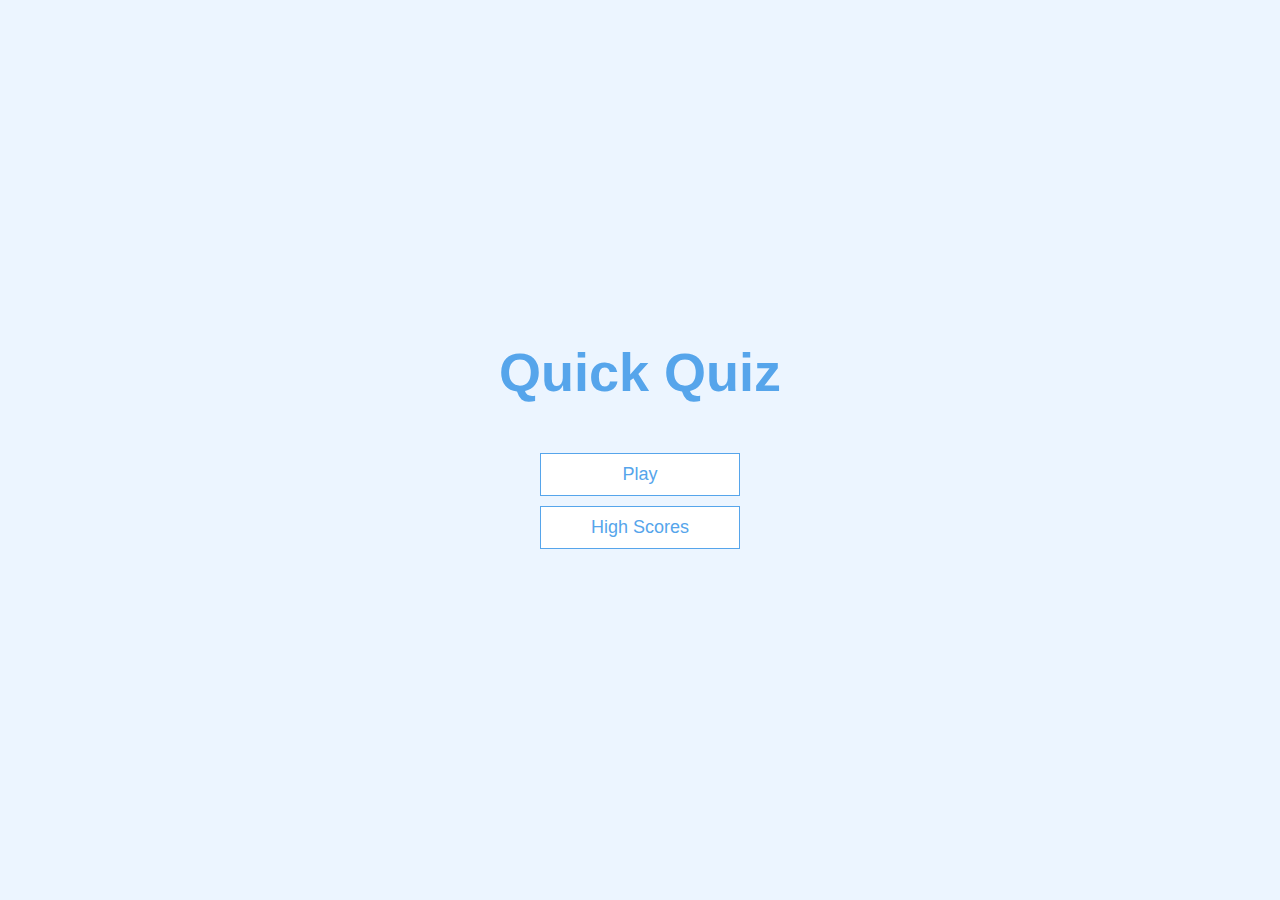
<file: index.html>
<!DOCTYPE html>
<html lang="en">
  <head>
    <meta charset="UTF-8" />
    <meta http-equiv="X-UA-Compatible" content="IE=edge" />
    <meta name="viewport" content="width=device-width, initial-scale=1.0" />
    <link rel="stylesheet" href="style.css" />
    <title>Quick Quiz</title>
  </head>
  <body>
    <div class="container">
      <div id="home" class="flex-center flex-column">
        <h1>Quick Quiz</h1>
        <a class="btn" href="/game.html">Play</a>
        <a class="btn" href="/highscores.html">High Scores</a>
      </div>
    </div>
  </body>
</html>
</file>
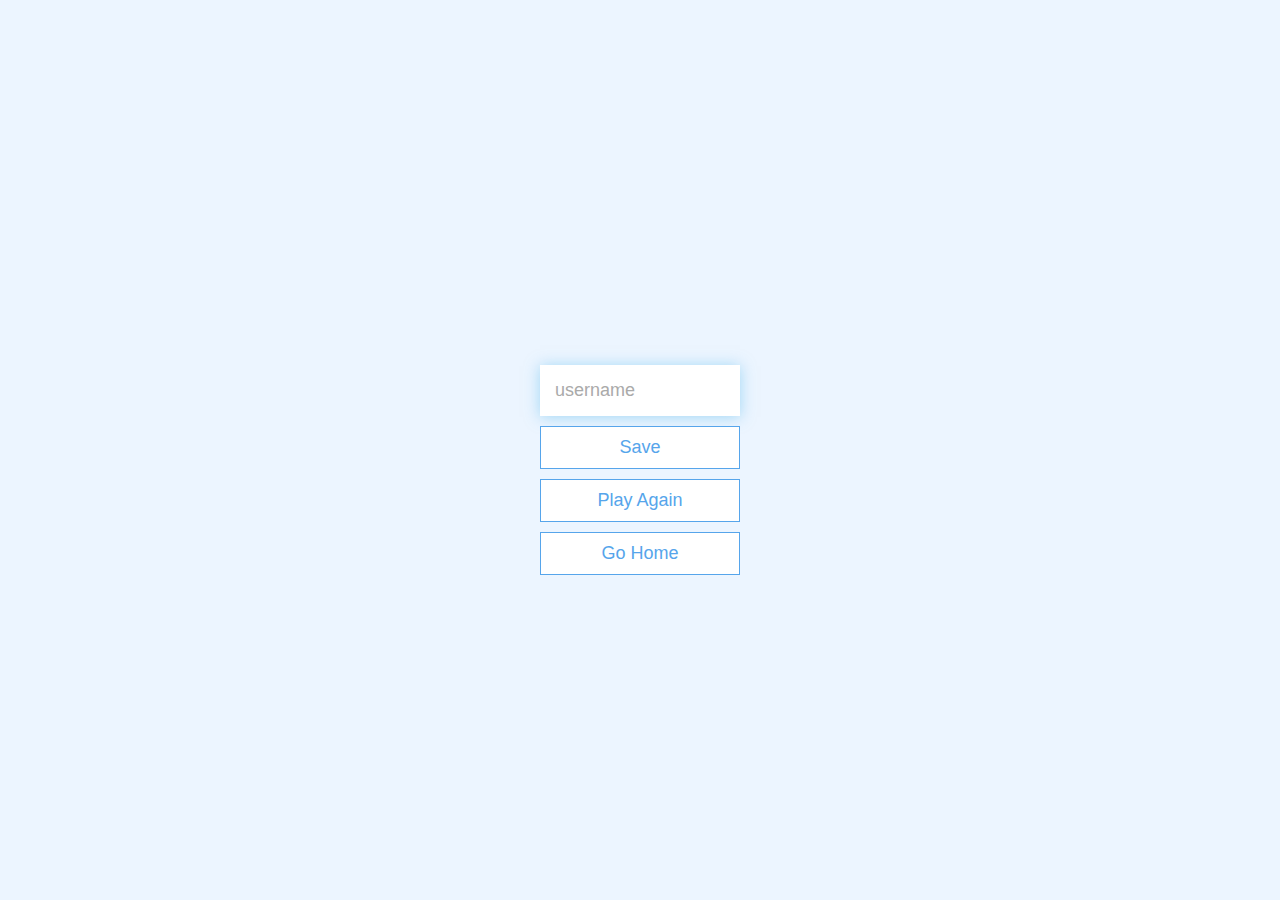
<file: end.html>
<!DOCTYPE html>
<html lang="en">
  <head>
    <meta charset="UTF-8" />
    <meta http-equiv="X-UA-Compatible" content="IE=edge" />
    <meta name="viewport" content="width=device-width, initial-scale=1.0" />
    <link rel="stylesheet" href="style.css" />
    <title>Congrats!</title>
  </head>
  <body>
    <div class="container">
      <div id="end" class="flex-center flex-column">
        <h1 id="finalScore"></h1>
        <form>
          <input
            type="text"
            name="username"
            id="username"
            placeholder="username"
          />
          <button
            type="submit"
            class="btn"
            id="saveScoreBtn"
            onclick="saveHighScore(event)"
            disabled
          >
            Save
          </button>
        </form>
        <a href="game.html" class="btn">Play Again</a>
        <a href="/" class="btn">Go Home</a>
      </div>
    </div>
    <script src="end.js"></script>
  </body>
</html>
</file>
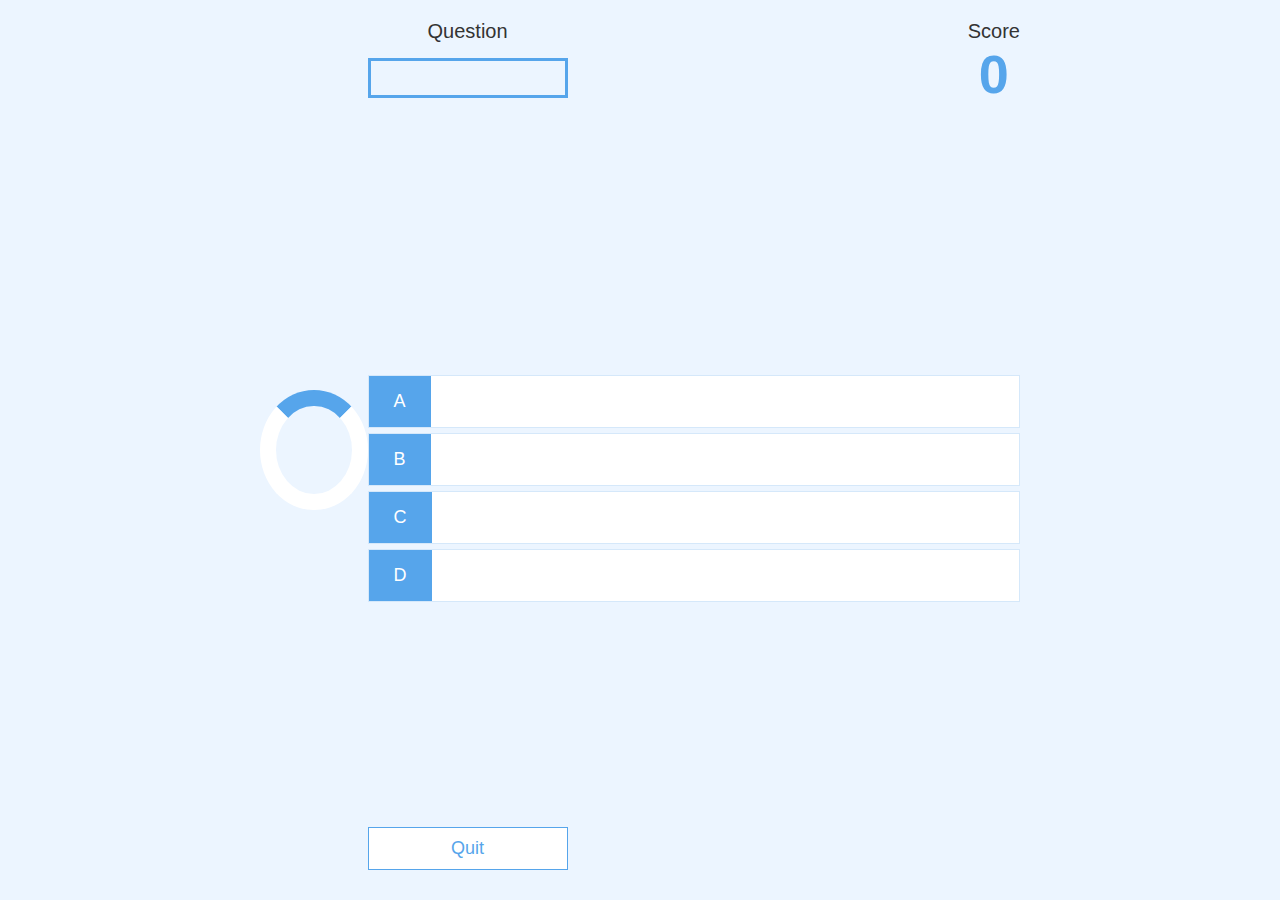
<file: game.html>
<!DOCTYPE html>
<html lang="en">
  <head>
    <meta charset="UTF-8" />
    <meta http-equiv="X-UA-Compatible" content="IE=edge" />
    <meta name="viewport" content="width=device-width, initial-scale=1.0" />
    <link rel="stylesheet" href="style.css" />
    <link rel="stylesheet" href="game.css" />
    <title>Quick Quiz - Play</title>
  </head>
  <body>
    <div class="container">
      <div id="loader"></div>
      <div id="game" class="justify-center flex-column hidden">
        <div id="hud">
          <div id="hud-item">
            <p id="progressText" class="hud-prefix">Question</p>
            <div id="progressBar">
              <div id="progressBarFull"></div>
            </div>
          </div>
          <div id="hud-item">
            <p class="hud-prefix">Score</p>
            <h1 class="hud-main-text" id="score">0</h1>
          </div>
        </div>
        <div class="question-and-choices">
          <h2 id="question"></h2>
          <div class="choice-container">
            <p class="choice-prefix">A</p>
            <p class="choice-text" data-number="1"></p>
          </div>
          <div class="choice-container">
            <p class="choice-prefix">B</p>
            <p class="choice-text" data-number="2"></p>
          </div>
          <div class="choice-container">
            <p class="choice-prefix">C</p>
            <p class="choice-text" data-number="3"></p>
          </div>
          <div class="choice-container">
            <p class="choice-prefix">D</p>
            <p class="choice-text" data-number="4"></p>
          </div>
        </div>
        <a href="/" class="btn quit-game">Quit</a>
      </div>
    </div>

    <script src="game.js"></script>
  </body>
</html>
</file>
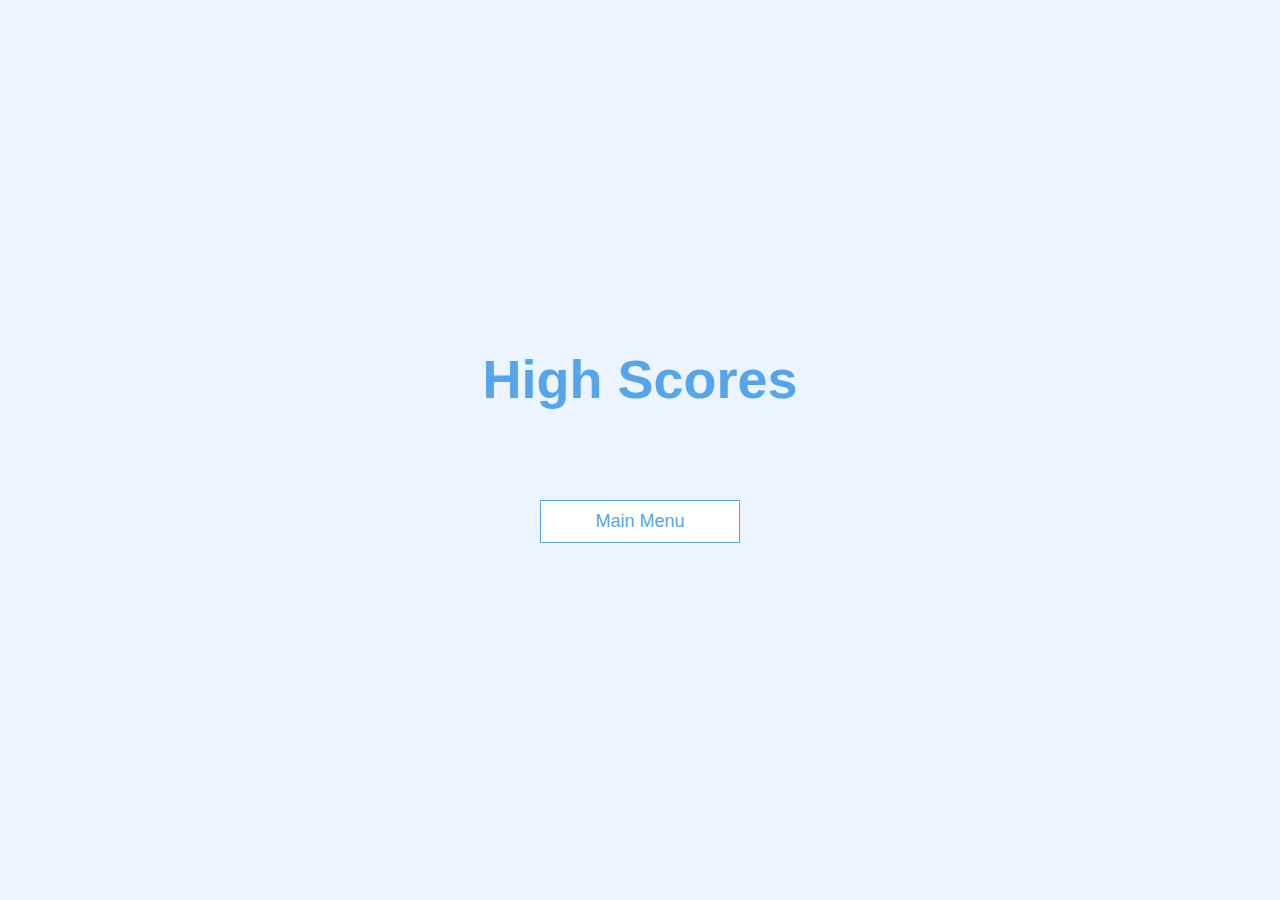
<file: highScores.html>
<!DOCTYPE html>
<html lang="en">
  <head>
    <meta charset="UTF-8" />
    <meta http-equiv="X-UA-Compatible" content="IE=edge" />
    <meta name="viewport" content="width=device-width, initial-scale=1.0" />
    <link rel="stylesheet" href="style.css" />
    <link rel="stylesheet" href="highScores.css" />
    <title>High Scores</title>
  </head>
  <body>
    <div class="container">
      <div id="highScores" class="flex-center flex-column">
        <h1 id="finalScore">High Scores</h1>
        <ul id="highScoresList"></ul>
        <a href="/" class="btn">Main Menu</a>
      </div>
    </div>

    <script src="highScores.js"></script>
  </body>
</html>
</file>
<file: style.css>
:root {
  background-color: #ecf5ff;
  font-size: 62.5%;
}

* {
  box-sizing: border-box;
  font-family: Arial, Helvetica, sans-serif;
  margin: 0;
  padding: 0;
  color: #333;
}

h1,
h2,
h3,
h4 {
  margin-bottom: 1rem;
}

h1 {
  font-size: 5.4rem;
  color: #56a5eb;
  margin-bottom: 5rem;
}

h1 > span {
  font-size: 2.4rem;
  font-weight: 600;
}

h2 {
  font-size: 4.2rem;
  margin-bottom: 4rem;
  font-weight: 700;
}

h3 {
  font-size: 2.8rem;
  font-weight: 500;
}

/* UTILITIES */
.container {
  width: 100vw;
  height: 100vh;
  display: flex;
  justify-content: center;
  align-items: center;
  max-width: 80rem;
  margin: 0 auto;
  padding: 2rem;
}

.container > * {
  width: 100%;
}

.flex-column {
  display: flex;
  flex-direction: column;
}

.flex-center {
  justify-content: center;
  align-items: center;
}

.justify-center {
  justify-content: center;
}

.text-center {
  text-align: center;
}

.hidden {
  display: none;
}

/* BUTTONS */
.btn {
  font-size: 1.8rem;
  padding: 1rem 0;
  width: 20rem;
  text-align: center;
  border: 0.1rem solid #56a5eb;
  margin-bottom: 1rem;
  text-decoration: none;
  color: #56a5eb;
  background-color: #fff;
}

.btn:hover {
  cursor: pointer;
  box-shadow: 0 0 0.4rem 0 rgba(86, 185, 235, 0.5);
  transform: translateY(-0.1rem);
  transition: transform 150ms;
}

.btn[disabled]:hover {
  cursor: not-allowed;
  box-shadow: none;
  transform: none;
}

/* Forms */
form {
  width: 100%;
  display: flex;
  flex-direction: column;
  align-items: center;
}

input {
  margin-bottom: 1rem;
  width: 20rem;
  padding: 1.5rem;
  font-size: 1.8rem;
  border: none;
  box-shadow: 0 0.1rem 1.4rem 0 rgba(86, 185, 235, 0.5);
}

input::placeholder {
  color: #aaa;
}
</file>
<file: game.css>
#game {
  height: 100%;
  display: flex;
  flex-direction: column;
  justify-content: space-between;
  /* align-items: center; */
}

.quit-game {
  margin-top: 4rem;
  /* padding: 0.5rem 0rem; */
}
.choice-container {
  display: flex;
  margin-bottom: 0.5rem;
  width: 100%;
  font-size: 1.8rem;
  border: 0.1rem solid rgba(86, 165, 235, 0.25);
  background-color: #fff;
}

.choice-container:hover {
  cursor: pointer;
  box-shadow: 0 0 0.4rem 0 rgba(86, 185, 235, 0.5);
  transform: translateY(-0.1rem);
  transition: transform 150ms;
}

.choice-prefix {
  padding: 1.5rem 2.5rem;
  background-color: #56a5eb;
  color: #fff;
}

.choice-text {
  padding: 1.5rem;
  width: 100%;
}

.correct {
  background-color: #28a745;
}

.incorrect {
  background-color: #dc3545;
}

/* HUD */
#hud {
  display: flex;
  justify-content: space-between;
}

.hud-prefix {
  text-align: center;
  font-size: 2rem;
}

.hud-main-text {
  text-align: center;
}

#progressBar {
  width: 20rem;
  height: 4rem;
  border: 0.3rem solid #56a5eb;
  margin-top: 1.5rem;
}

#progressBarFull {
  height: 3.4rem;
  background-color: #56a5eb;
  width: 0%;
  transition: all 0.25s ease-in;
}

/* LOADER */
#loader {
  border: 1.6rem solid white;
  border-radius: 50%;
  border-top: 1.6rem solid #56a5eb;
  width: 12rem;
  height: 12rem;
  animation: spin 2s linear infinite;
}

@keyframes spin {
  0% {
    transform: rotate(0deg);
  }
  100% {
    transform: rotate(360deg);
  }
}
</file>
<file: highScores.css>
#highScoresList {
  list-style-type: none;
  padding-left: 0;
  margin-bottom: 4rem;
}

.high-score {
  display: flex;
  justify-content: space-between;
  font-size: 2.8rem;
  margin-bottom: 0.5rem;
  min-width: 30rem;
  padding: 1rem 2rem;
  background-color: #56a5eb;
  border: 1px solid #fff;
}

.high-score > * {
  color: #fff;
}

.high-score:hover {
  transform: scale(1.025);
}
</file>
